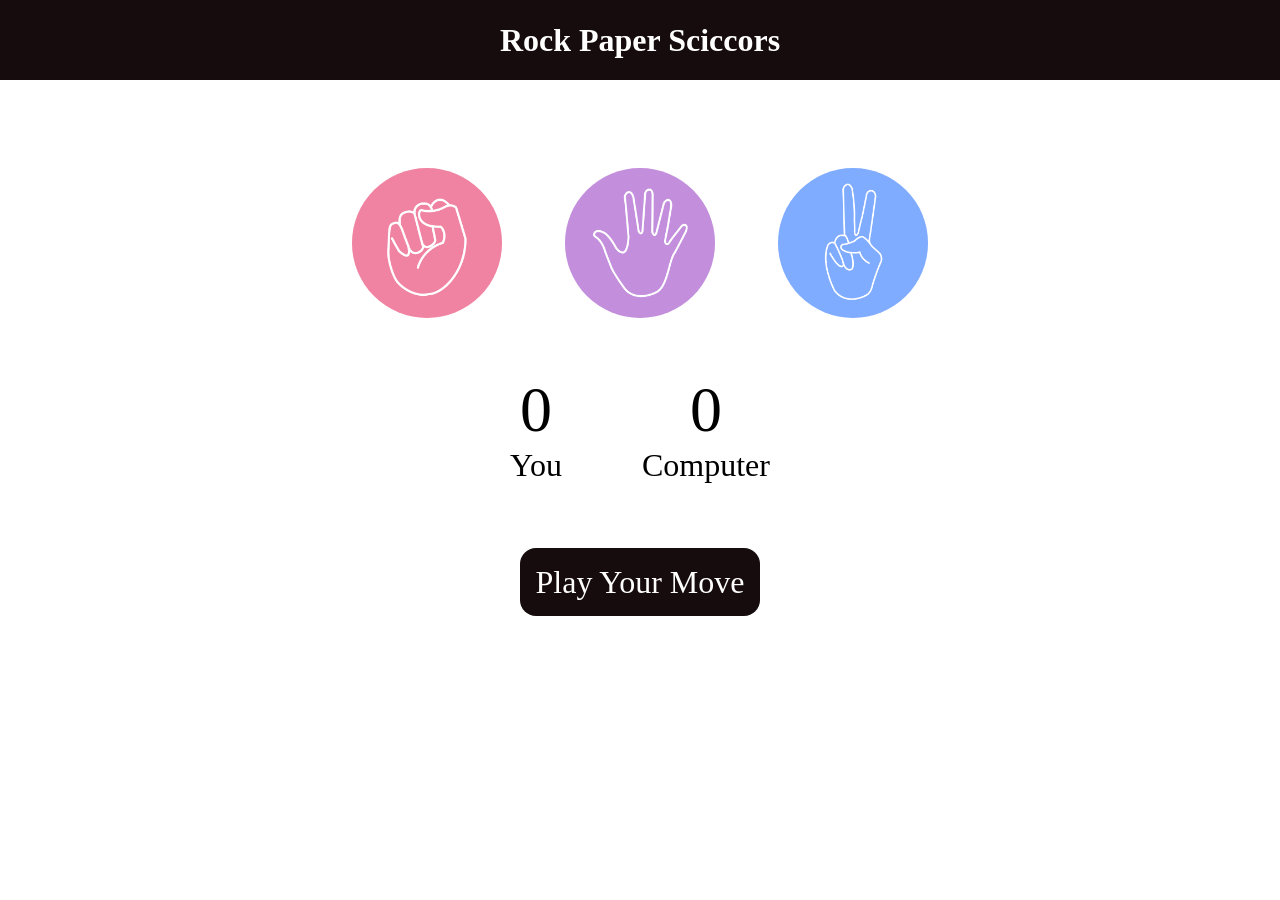
<file: Rock Paper scissor Game/index.html>
<!DOCTYPE html>
<html lang="en">
<head>
    <meta charset="UTF-8">
    <meta name="viewport" content="width=device-width, initial-scale=1.0">
    <title>Rock Paper Sciccors Game</title>
    <link rel="stylesheet" href="style.css">
</head>
<body>
    <h1>Rock Paper Sciccors </h1>
    <div class="choices" >
        <div class="choice" id="rock">
            <img src="./images/rock.png"/>
        </div>
        <div class="choice" id="paper">
            <img src="./images/paper.png"/>
        </div>
        <div class="choice" id="scissors">
            <img src="./images/scissors.png"/>
        </div>
    </div>

    <div class="score-board">
        <div class="score">
            <p id="user-score">0</p>
            <p>You</p>
        </div>
        <div class="score">
            <p id="comp-score">0</p>
            <p>Computer</p>
        </div>
    </div>

    <div class="msg-container">
        <p id="msg">Play Your Move</p>
    </div>
    <script src = "app.js"></script>
</body>
</html>
</file>
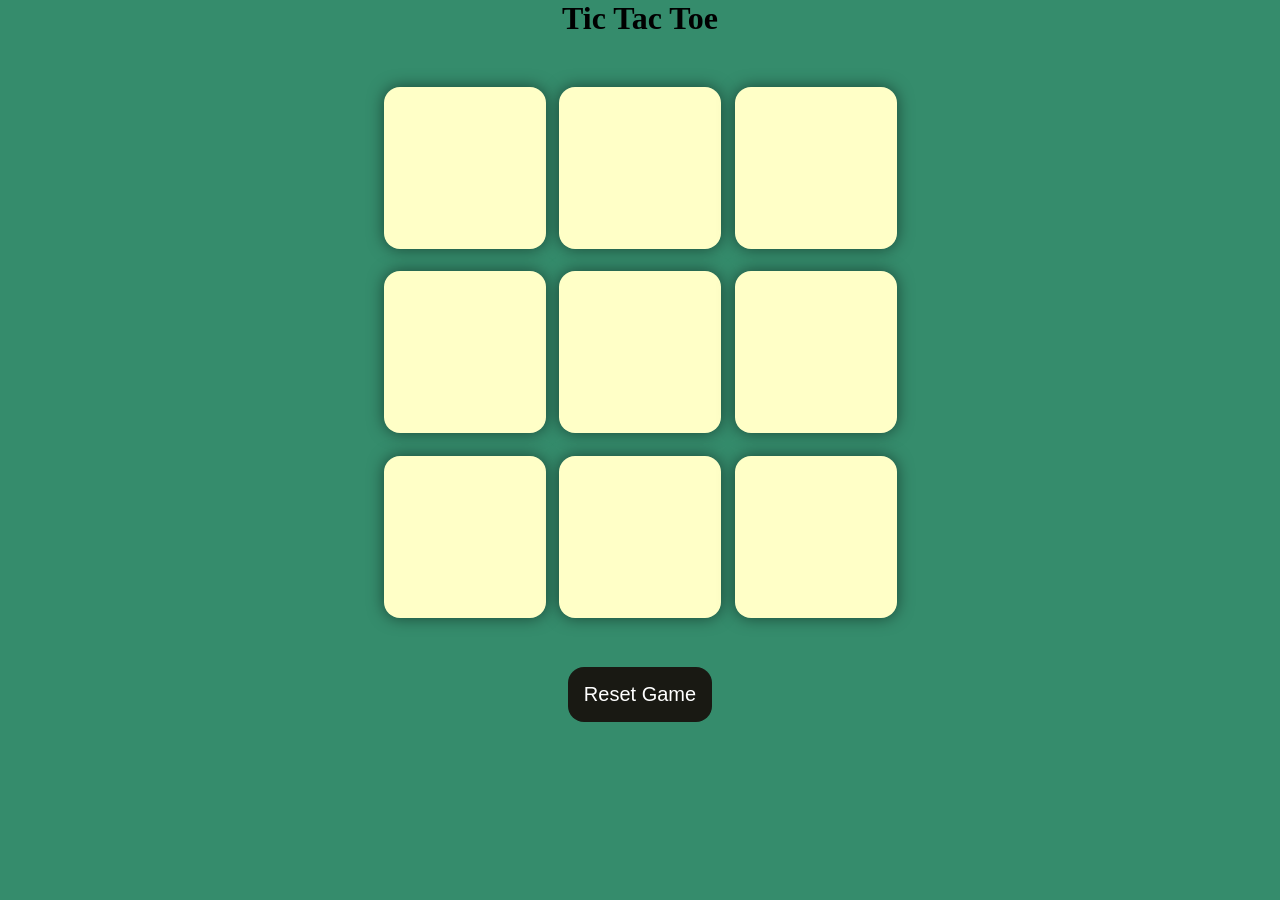
<file: Tic Tac Toe Game/index.html>
<!DOCTYPE html>
<html lang="en">
<head>
    <meta charset="UTF-8">
    <meta name="viewport" content="width=device-width, initial-scale=1.0">
    <title>Tic Tac Toe</title>
    <link rel = "stylesheet" href="style.css">
</head>
<body>
    <div class = "msg-container hide">
        <p id = "msg">Winner</p>
        <button id = new-btn>New Game</button>
        
    </div>
    
    <main>
        <h1> Tic Tac Toe</h1>
        <div class = "container">
            <div class = "game">
                <button class = "box"></button>
                <button class = "box"></button>
                <button class = "box"></button>
                <button class = "box"></button>
                <button class = "box"></button>
                <button class = "box"></button>
                <button class = "box"></button>
                <button class = "box"></button>
                <button class = "box"></button>
            </div>
        </div>
        <button id="reset-btn">Reset Game</button>
    </main>  
    <script src = app.js></script>
</body>
</html>
</file>
<file: Rock Paper scissor Game/style.css>
*{
    margin: 0;
    padding: 0;
    text-align: center;
}

h1{
    background-color: #160b0d;
    color: #fff;
    height: 5rem;
    line-height: 5rem;   
}

.choice{
    height: 165px;
    width: 165px;
    border-radius: 50%;
    display: flex;
    justify-content: center;
    align-items: center;
}

.choice:hover{
    cursor: pointer;
    background-color: #160b0d;
}

img{
    height: 150px;
    width: 150px;
    object-fit: cover;
    border-radius: 50%;
}

.choices{
    display: flex;
    justify-content: center;
    align-items: center;
    gap: 3rem;
    margin-top: 5rem;
}

.score-board {
    display: flex;
    justify-content: center;
    align-items: center;
    font-size: 2rem;
    margin-top: 3rem;
    gap: 5rem;
}

#user-score,
#comp-score {
    font-size: 4rem;
}

.msg-container{
    margin-top: 5rem;
}
#msg{
    background-color:#160b0d;
    color: #fff;
    font-size: 2rem;
    display: inline;
    padding: 1rem;  
    border-radius: 1rem; 
}
</file>
<file: Tic Tac Toe Game/style.css>
*{
    margin: 0;
    padding: 0;
}

body{
    background-color: #358c6c;
    text-align: center;
}

.container{
    height: 70vh;
    display: flex;
    justify-content: center;
    align-items: center;
    gap: 1.5vmin;
}

.game{
    height: 60vmin;
    width: 60vmin;
    display: flex;
    flex-wrap: wrap;
    justify-content: center;
    align-items: center;
    gap: 1.5vmin;
} 

.box{
    height: 18vmin;
    width: 18vmin;
    border-radius: 1rem;
    border: none;
    box-shadow: 0 0 1rem rgba(0,0,0,0.5);
    font-size: 8vmin;
    color:#b0413e;
    background-color: #ffffc7;
}

#reset-btn{
    padding: 1rem;
    font-size: 1.25rem;
    background-color: #191913;
    color: #fff;
    border-radius: 1rem;
    border: none;
}

#new-btn{
    padding: 1rem;
    font-size: 1.25rem;
    background-color: #191913;
    color: #fff;
    border-radius: 1rem;
    border: none;
}

#msg {
    color: #ffffc7;
    font-size: 8vmin;
}

.msg-container{
    height: 100vmin;
    display: flex;
    justify-content: center;
    align-items: center;
    flex-direction: column;
    gap: 4rem;
}

.hide{
    display: none;
}

.box.X {
    color: #b0413e;
}

.box.X {
    color: #be451db2;
}
</file>
